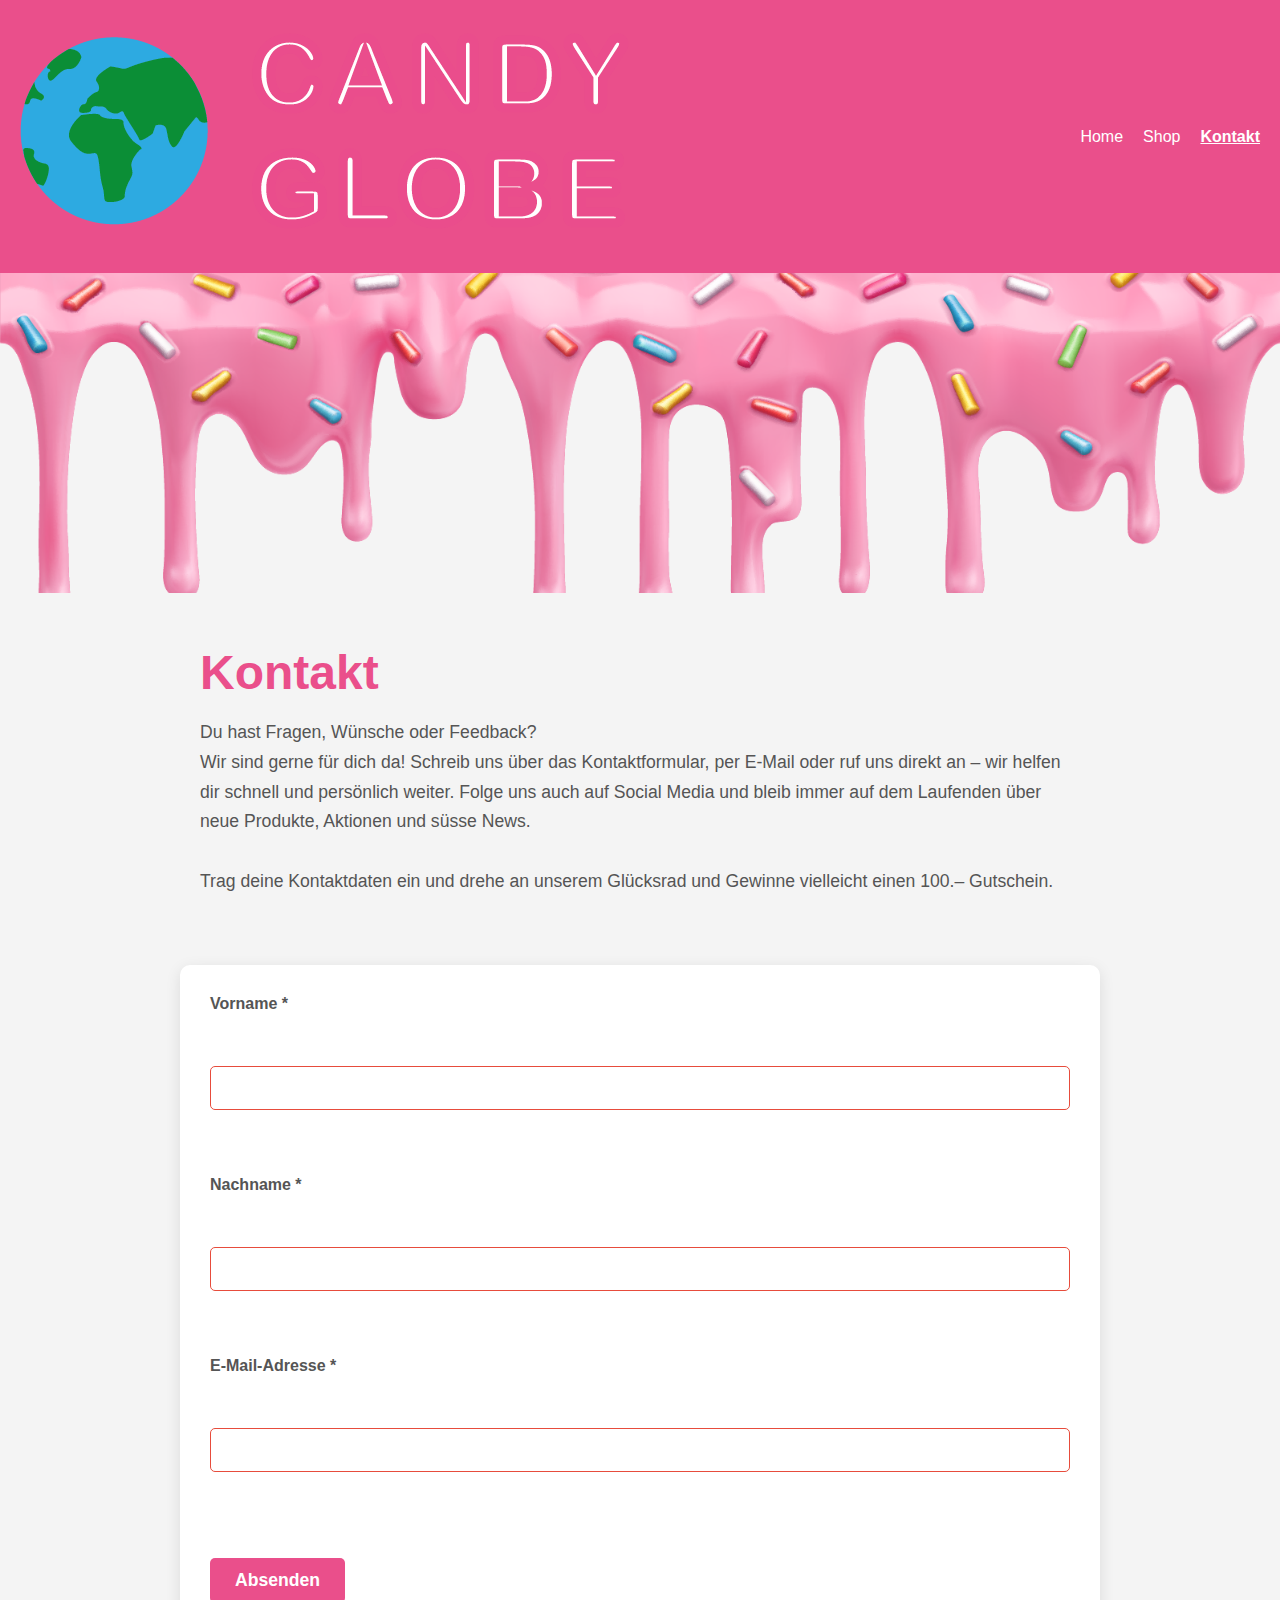
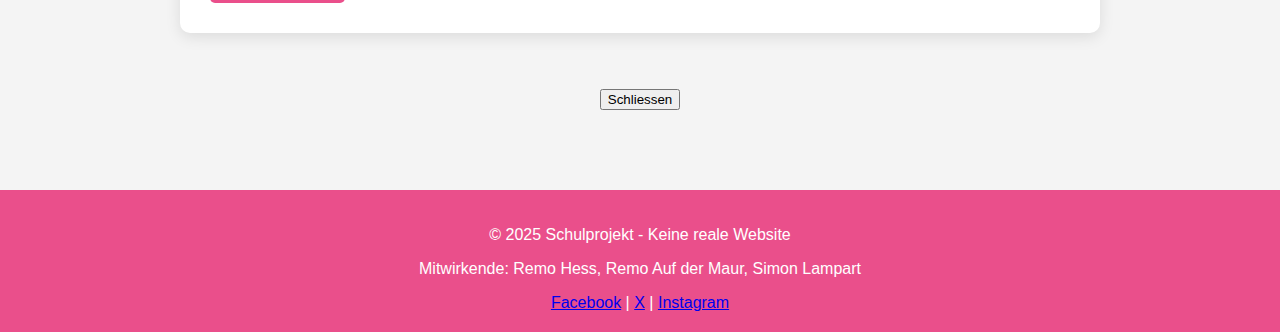
<file: contact.html>
<!DOCTYPE html>
<html lang="de">
<head>
    <meta charset="UTF-8" />
    <meta name="viewport" content="width=device-width, initial-scale=1" />
    <title>Kontakt</title>
    <link rel="stylesheet" href="css/style.css" />
    <link rel="stylesheet" href="css/contact.css" />
</head>
<body>
    <header>
        <a href="index.html">
            <img class="logo" src="images/Logo_candy globe.png" alt="Logo">
        </a>
        <div class="burger-menu">
            <span class="bar"></span>
            <span class="bar"></span>
            <span class="bar"></span>
        </div>
        <nav>
            <ul>
                <li><a href="index.html">Home</a></li>
                <li><a href="shop.html">Shop</a></li>
                <li><a href="contact.html" class="active">Kontakt</a></li>
            </ul>
        </nav>
    </header>

    <main class="container">
        <section class="lead-image full-width-lead-image">
            <img src="images/Bild_Navigation.png" alt="zum Shop">
        </section>
        <section class="lead-text">
            <h1>Kontakt</h1>
            <p>Du hast Fragen, Wünsche oder Feedback? <br>
Wir sind gerne für dich da! Schreib uns über das Kontaktformular, per E-Mail oder ruf uns direkt an – wir helfen dir schnell und persönlich weiter. 
Folge uns auch auf Social Media und bleib immer auf dem Laufenden über neue Produkte, Aktionen und süsse News. 
<br>
<br>
Trag deine Kontaktdaten ein und drehe an unserem Glücksrad und Gewinne vielleicht einen 100.– Gutschein.
</p>
        </section>

        <section class="two-columns contact-section-bg-1">
                    <form id="contactForm">
          <label for="prename">Vorname *</label><br />
          <input type="text" id="prename" name="prename" required /><br /><br />
 
          <label for="name">Nachname *</label><br />
          <input type="text" id="name" name="name" required /><br /><br />
 
          <label for="email">E-Mail-Adresse *</label><br />
          <input type="email" id="email" name="email" required /><br /><br />
 
          <button type="submit" id="submit">Absenden</button>
        </form>
        </section>

        <div class="throbber-overlay" id="throbberOverlay">
            <div class="throbber"></div>
        </div>

        <div class="roulette-wrapper" id="rouletteWrapper">
            <div class="roulette-wheel" id="rouletteWheel">
                <div class="roulette-segment segment-1"></div>
                <div class="roulette-segment segment-2"></div>
                <div class="roulette-segment segment-3"></div>
                <div class="roulette-segment segment-4"></div>
                <div class="roulette-segment segment-5"></div>
                <div class="roulette-segment segment-6"></div>
                <div class="roulette-center"></div>
            </div>

            <div class="roulette-pointer"></div>

            <div class="roulette-result" id="rouletteResult">
                <span id="winningMessage"></span>
                <p id="winningCode"></p>
                <button class="close-roulette-button" id="closeRouletteButton">Schliessen</button>
            </div>
        </div>
    </main>

    <footer>
        <p>&copy; 2025 Schulprojekt - Keine reale Website</p>
        <p>Mitwirkende: Remo Hess, Remo Auf der Maur, Simon Lampart</p>
    <div class="social-links">
        <a href="https://www.facebook.com/" target="_blank" rel="noopener noreferrer">Facebook</a> |
        <a href="https://www.x.com/" target="_blank" rel="noopener noreferrer">X</a> |
        <a href="https://www.Instagram.com/" target="_blank" rel="noopener noreferrer">Instagram</a>
    </div>
    </footer>
    
    <script src="js/common.js"></script>
    <script src="js/databaseClient.js"></script>
    <script src="js/form.js"></script>
</body>
</html>
</file>
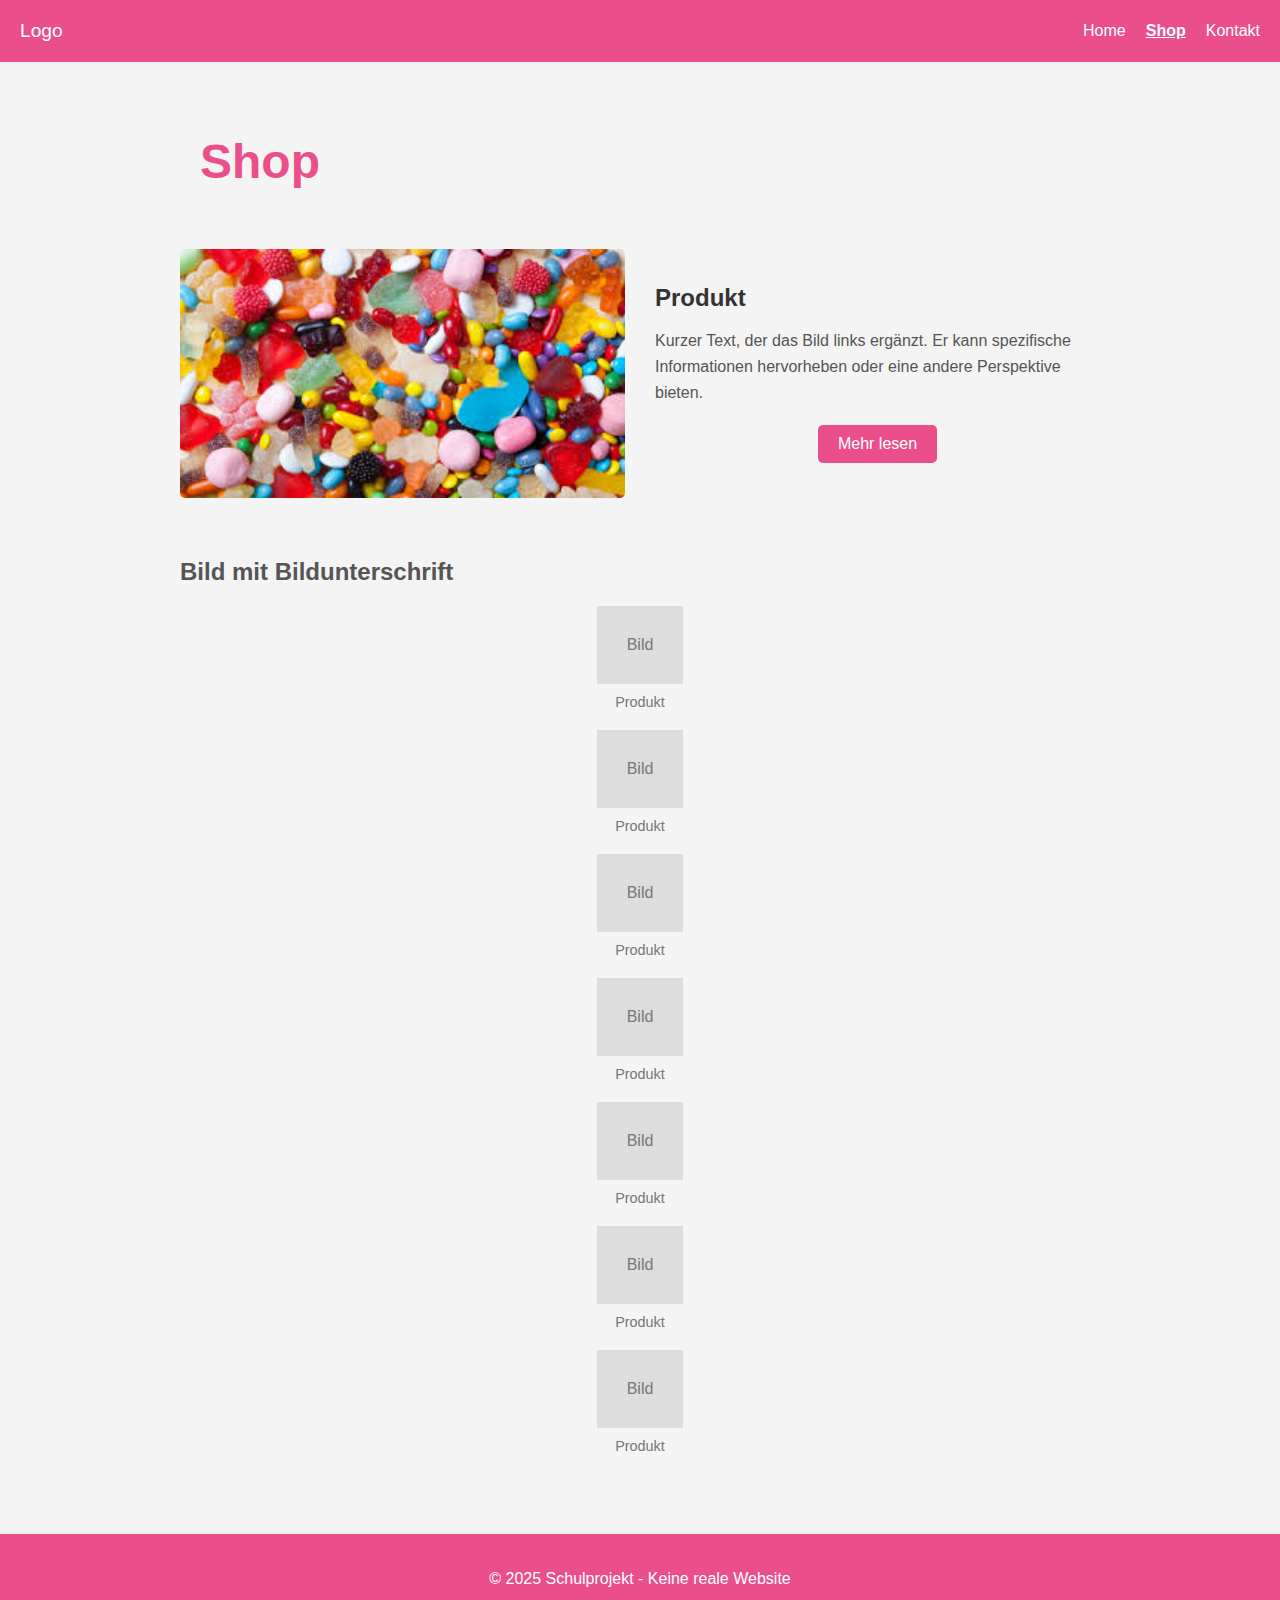
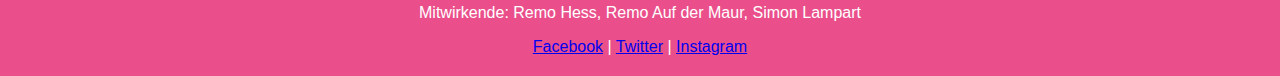
<file: shop.html>
<!DOCTYPE html>
<html lang="de">
<head>
    <meta charset="UTF-8">
    <meta name="viewport" content="width=device-width, initial-scale=1.0">
    <title>Gourmet Globe</title>
    <link rel="stylesheet" href="css/style.css">
</head>
<body>
    <header>
        <div class="logo-placeholder">Logo</div>
        <div class="burger-menu">
            <span class="bar"></span>
            <span class="bar"></span>
            <span class="bar"></span>
        </div>
        <nav>
            <ul>
                <li><a href="index.html">Home</a></li>
                <li><a href="shop.html" class="active">Shop</a></li>
                <li><a href="contact.html">Kontakt</a></li>
            </ul>
        </nav>
    </header>

    <main class="container">

        <section class="lead-text">
            <h1>Shop</h1>
        </section>

        <section class="two-columns">
            <div class="column-left">
                <img src="images/lead.jpeg" alt="Bild links">
            </div>
            <div class="column-right">
                <h2>Produkt</h2>
                <p>Kurzer Text, der das Bild links ergänzt. Er kann spezifische Informationen hervorheben oder eine andere Perspektive bieten.</p>
                <button class="read-more-button">Mehr lesen</button>
            </div>
        </section>



        <section class="image-with-caption">
            <h2>Bild mit Bildunterschrift</h2>
            <div class="image-container">
                <div class="image-placeholder small">Bild</div>
                <figcaption>Produkt</figcaption>
            </div>
            <div class="image-container">
                <div class="image-placeholder small">Bild</div>
                <figcaption>Produkt</figcaption>
            </div>
            <div class="image-container">
                <div class="image-placeholder small">Bild</div>
                <figcaption>Produkt</figcaption>
            </div>
            <div class="image-container">
                <div class="image-placeholder small">Bild</div>
                <figcaption>Produkt</figcaption>
            </div>
            <div class="image-container">
                <div class="image-placeholder small">Bild</div>
                <figcaption>Produkt</figcaption>
            </div>
            <div class="image-container">
                <div class="image-placeholder small">Bild</div>
                <figcaption>Produkt</figcaption>
            </div>
            <div class="image-container">
                <div class="image-placeholder small">Bild</div>
                <figcaption>Produkt</figcaption>
            </div>
        </section>
    </main>

<footer>
    <p>&copy; 2025 Schulprojekt - Keine reale Website</p>
    <p>Mitwirkende: Remo Hess, Remo Auf der Maur, Simon Lampart</p>
    <div class="social-links">
        <a href="#" target="_blank" rel="noopener noreferrer">Facebook</a> |
        <a href="#" target="_blank" rel="noopener noreferrer">Twitter</a> |
        <a href="#" target="_blank" rel="noopener noreferrer">Instagram</a>
    </div>
</footer>

<script src="js/common.js"></script>
</body>
</html>
</file>
<file: css/style.css>
body {
    font-family: sans-serif;
    margin: 0;
    padding: 0;
    background-color: #f4f4f4;
    color: #333;
    display: flex;
    flex-direction: column;
    min-height: 100vh; /* Wichtig für den Sticky Footer Ansatz */
    align-items: center; /* Zentriert den Container horizontal */
}

.container {
    max-width: 960px; /* Definiert die maximale Breite des Hauptinhalts */
    width: 100%; /* Stellt sicher, dass er auf kleineren Bildschirmen nicht überläuft */
    padding: 20px;
    box-sizing: border-box; /* Padding und Border werden in die Breite einbezogen */
}

header {
    background-color: #EA4F8B;
    color: white;
    padding: 20px;
    display: flex;
    justify-content: space-between;
    align-items: center;
    width: 100%; /* Header auch volle Breite */
    box-sizing: border-box;
    z-index: 10; /* Stellt sicher, dass der Header über dem Leadbild liegt */
}

header .logo-placeholder {
    font-size: 1.2em;
}

header nav {
    display: flex;
}

header nav ul {
    list-style: none;
    padding: 0;
    margin: 0;
    display: flex;
}

header nav ul li {
    margin-left: 20px;
}

header nav ul li a {
    color: white;
    text-decoration: none;
    transition: color 0.3s ease; /* Sanfter Übergang für den Hover-Effekt */
}

header nav ul li a:hover {
    color: #FFD1DC; /* Sehr helles Pastellpink */
}


header nav ul li a.active {
    font-weight: bold; /* Macht den Link fett */
    text-decoration: underline; /* Fügt eine Unterstreichung hinzu */
    /* Optional: Hintergrundfarbe oder andere Hervorhebungen */
}

.burger-menu {
    display: none;
    cursor: pointer;
}

.bar {
    width: 25px;
    height: 3px;
    background-color: white;
    margin: 5px 0;
    display: block;
}

/* Full Width Lead Image (Bildschirmbreite) */
.full-width-lead-image {
    width: 100vw;
    margin-left: calc(-100vw / 2 + 100% / 2);
    margin-right: calc(-100vw / 2 + 100% / 2);
    margin-bottom: 0;
    margin-top: -20px; /* Entfernt den Abstand zum Header */

}


.full-width-lead-image img {
    display: block;
    width: 100%;
    height: 20em;
    object-fit: cover; /* Optional: Skaliert das Bild und schneidet es bei Bedarf zu */
}

/* Lead Text (direkt unter dem Bild) */
.lead-text {
    width: 100%;
    margin-bottom: 30px;
    text-align: left;
    padding: 20px; /* Optional: Innenabstand für den Text */
    box-sizing: border-box; /* Stellt sicher, dass Padding die Breite nicht beeinflusst */
    background-color: rgba(244, 244, 244, 0.8); /* Optional: Hintergrund für bessere Lesbarkeit */
}

h1 {
    color: #EA4F8B;
    margin-bottom: 10px;
    font-size: 3em;
}

.lead-text p {
    line-height: 1.7;
    font-size: 1.1em;
    color: #555;
}

/* Two Columns Layout */
.two-columns {
    display: flex;
    gap: 30px;
    margin-bottom: 40px;
    align-items: center; /* Zentriert die Spalten vertikal */
}

.two-columns .column-left {
    flex: 1; /* Nimmt den verfügbaren Platz gleichmäßig auf */
}

.two-columns .column-left img {
    display: block;
    width: 100%;
    height: auto;
    border-radius: 5px; /* Optional: Abgerundete Ecken */
}

.two-columns .column-right {
    flex: 1;
}

.two-columns .column-right h2 {
    color: #333;
    margin-top: 0;
    margin-bottom: 10px;
}

.two-columns .column-right p {
    line-height: 1.6;
    color: #555;
    margin-bottom: 20px;
}

.two-columns .column-right .read-more-button {
    background-color: #EA4F8B;
    color: white;
    border: none;
    padding: 10px 20px;
    border-radius: 5px;
    cursor: pointer;
    font-size: 1em;
    transition: background-color 0.3s ease;
    display: block; /* Macht den Button zu einem Block-Element */
    margin-left: auto;
    margin-right: auto;
}

.two-columns .column-right .read-more-button:hover {
    background-color: #EA6C8B;
}

/* Restliche Styles (unverändert) */
main {
    padding: 20px;
    flex-grow: 1;
    width: 100%; /* Stellt sicher, dass main innerhalb des Containers liegt */
    box-sizing: border-box;
    display: flex;
    flex-direction: column;
    align-items: center; /* Zentriert die nachfolgenden Sections im Container */

}

main > section {
    width: 100%; /* Macht die Sections innerhalb von main volle Breite des Containers */
    margin-bottom: 30px; /* Fügt etwas Abstand zwischen den Sections hinzu */
    box-sizing: border-box;
}

main > section:last-child {
    margin-bottom: 0; /* Entfernt den unteren Rand der letzten Section */
}

h2 {
    color: #555;
    margin-bottom: 15px;
    text-align: left;
}

.text-section p {
    line-height: 1.6;
    margin-bottom: 10px;
}

.text-with-aside {
    display: flex;
    gap: 20px;
    margin-bottom: 30px;
}

.text-with-aside .main-content {
    flex-grow: 1;
}

.text-with-aside .side-info {
    flex-basis: 300px;
    background-color: #e9e9e9;
    padding: 15px;
    border-radius: 5px;
}

.multicolumn-text .columns {
    display: flex;
    flex-wrap: wrap;
    gap: 20px;
}

.multicolumn-text .columns p {
    flex-basis: calc(50% - 10px);
    margin-bottom: 10px;
}

@media (max-width: 768px) {
    .multicolumn-text .columns p {
        flex-basis: 100%;
    }
}

.image-with-caption .image-container {
    display: flex;
    flex-direction: column;
    align-items: center;
    margin-top: 20px;
}

.image-with-caption .image-placeholder {
    background-color: #ddd;
    color: #777;
    padding: 30px;
    text-align: center;
    margin-bottom: 10px;
}

.image-with-caption figcaption {
    font-size: 0.9em;
    color: #777;
    text-align: center;
}

footer {
    background-color: #EA4F8B;
    color: white;
    padding: 20px;
    text-align: center;
    width: 100%;
    box-sizing: border-box;
    /* Sticky Footer Ansatz */
    margin-top: auto; /* Schiebt den Footer ganz nach unten */
    position: relative; /* Wichtig für die z-index Steuerung im JS */
    bottom: -60px; /* Anfänglich versteckt */
    transition: bottom 0.3s ease-in-out;
}

footer.visible {
    bottom: 0;
}

/* Media Query für Tablettformat und kleiner (Burger-Menü) */
@media (max-width: 700px) {
    header nav {
        display: none;
        position: absolute;
        top: 60px;
        left: 0;
        width: 100%;
        background-color: #EA4F8B;
        flex-direction: column;
        align-items: flex-start;
        z-index: 10;
    }

    header nav.open {
        display: flex;
    }

    header nav ul {
        flex-direction: column;
        width: 100%;
    }

    header nav ul li {
        margin: 0;
        padding: 15px;
        text-align: left;
        border-bottom: 1px solid #EA4F8B;
    }

    header nav ul li:last-child {
        border-bottom: none;
    }

    .burger-menu {
        display: block;
    }

    /* Anpassungen für das Layout unter 700px (optional) */
    .two-columns {
        flex-direction: column; /* Unter 700px untereinander anzeigen */
    }

    .two-columns .column-right {
        margin-top: 20px; /* Etwas Abstand zum Bild */
    }
}
</file>
<file: css/contact.css>
/* Formular-Styling */
.two-columns form {
    background-color: white;
    padding: 30px;
    border-radius: 10px;
    box-shadow: 0 4px 15px rgba(0, 0, 0, 0.1);
    flex: 1; /* Nimmt den verfügbaren Platz im two-columns Layout ein */
    display: flex;
    flex-direction: column;
    gap: 15px; /* Abstand zwischen den Formularfeldern */
}

.two-columns form label {
    font-weight: bold;
    color: #555;
    margin-bottom: 5px; /* Kleiner Abstand zwischen Label und Input */
    display: block; /* Stellt sicher, dass das Label eine eigene Zeile einnimmt */
}

.two-columns form input[type="text"],
.two-columns form input[type="email"] {
    width: 100%;
    padding: 12px 15px;
    border: 1px solid #ccc;
    border-radius: 5px;
    font-size: 1em;
    box-sizing: border-box; /* Padding und Border in die Breite einbeziehen */
    transition: border-color 0.3s ease, box-shadow 0.3s ease;
}

.two-columns form input[type="text"]:focus,
.two-columns form input[type="email"]:focus {
    border-color: #EA4F8B; /* Border wird beim Fokus rosa */
    box-shadow: 0 0 8px rgba(234, 79, 139, 0.2); /* Leichter Schatten beim Fokus */
    outline: none; /* Entfernt den Standard-Browser-Outline */
}

.two-columns form button[type="submit"] {
    background-color: #EA4F8B;
    color: white;
    border: none;
    padding: 12px 25px;
    border-radius: 5px;
    cursor: pointer;
    font-size: 1.1em;
    font-weight: bold;
    transition: background-color 0.3s ease, transform 0.2s ease;
    align-self: flex-start; /* Button linksbündig ausrichten */
    margin-top: 20px; /* Abstand zum letzten Eingabefeld */
}

.two-columns form button[type="submit"]:hover {
    background-color: #D33D7A; /* Etwas dunklerer Rosa-Ton beim Hover */
    transform: translateY(-2px); /* Leichter "Pop"-Effekt beim Hover */
}

.two-columns form button[type="submit"]:active {
    transform: translateY(0); /* Zurück zum Ursprung beim Klicken */
}

/* Optional: Fehlermeldungen (falls du sie hinzufügen möchtest) */
.two-columns form input:invalid:not(:placeholder-shown) {
    border-color: #e74c3c; /* Rot für ungültige Eingaben */
}

.two-columns form input:invalid:not(:placeholder-shown) + .error-message {
    display: block;
    color: #e74c3c;
    font-size: 0.9em;
    margin-top: 5px;
}

/* Anpassung für mobile Ansicht, damit das Formular nicht zu schmal wird */
@media (max-width: 700px) {
    .two-columns form {
        padding: 20px;
        gap: 10px;
    }

    .two-columns form button[type="submit"] {
        width: 100%; /* Button volle Breite auf kleinen Bildschirmen */
        text-align: center;
    }
}
</file>
